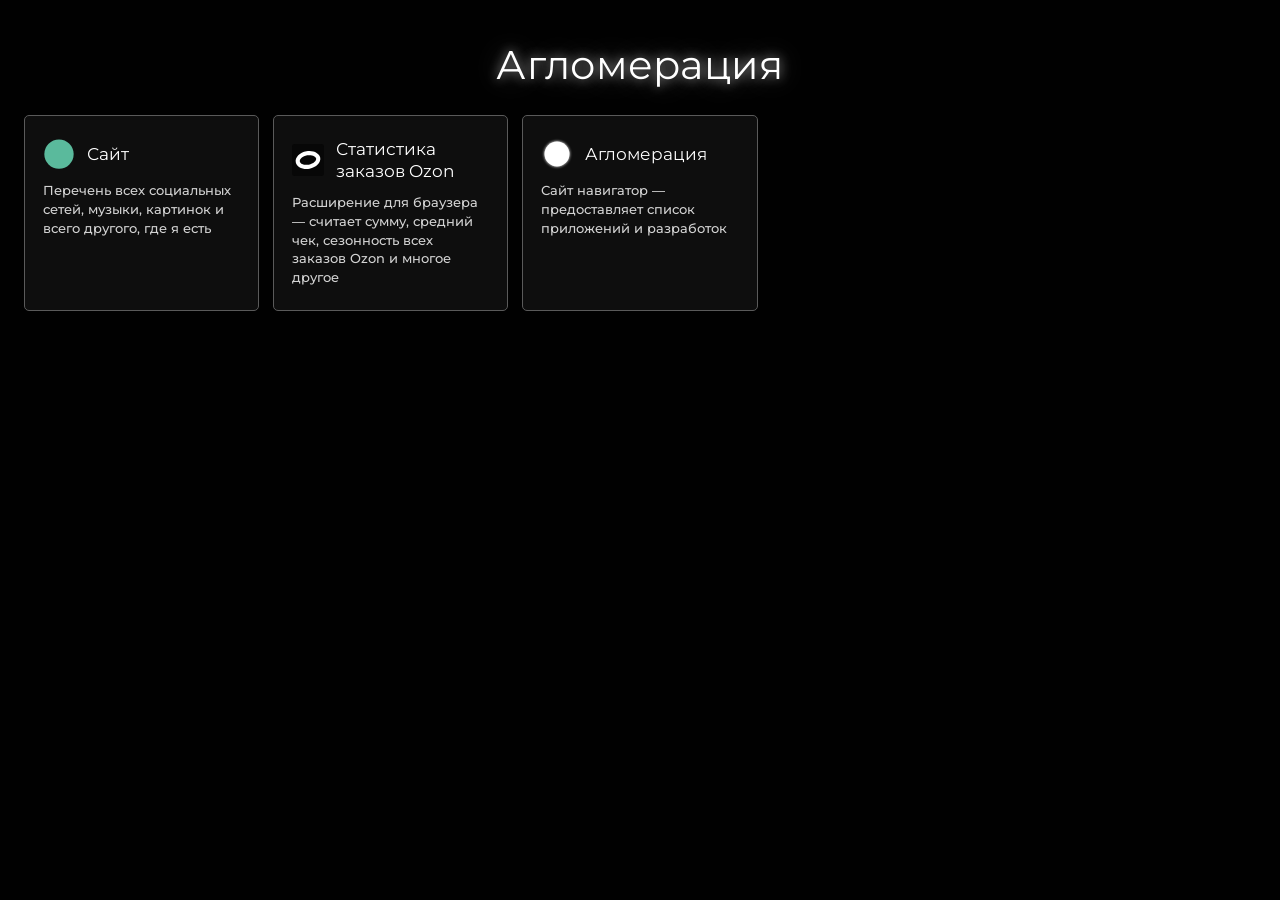
<file: index.html>
<!DOCTYPE html>
<html lang="ru">

<head>
    <meta charset="UTF-8">
    <meta name="viewport" content="width=device-width, initial-scale=1.0">
    <title>Агломерация</title>
    <meta name="description" content="Все приложения/разработки/мечты Boochear">
    <meta name="theme-color" content="#070707">

    <link rel="icon" type="image/svg+xml" href="media/agglomeration.svg">

    <link rel="stylesheet" href="agglomeration.css">
</head>

<body>

    <main class="wrap">
        <h1 class="title">Агломерация</h1>

        <div class="grid">

            <a class="project" href="https://boochear.github.io/" target="_blank" rel="noopener noreferrer">
                <span class="project-head">
                    <img class="project-icon" src="media/site.svg" alt="" width="28" height="28" loading="lazy">
                    <span class="project-name">Сайт</span>
                </span>
                <span class="project-desc">Перечень всех социальных сетей, музыки, картинок и всего другого, где я
                    есть</span>
            </a>

            <a class="project" href="https://boochear.github.io/ozon-orders-stats/" target="_blank"
                rel="noopener noreferrer">
                <span class="project-head">
                    <img class="project-icon" src="media/ozon.svg" alt="" width="28" height="28" loading="lazy">
                    <span class="project-name">Статистика заказов Ozon</span>
                </span>
                <span class="project-desc">Расширение для браузера — считает сумму, средний чек, сезонность
                    всех заказов Ozon и многое другоe</span>
            </a>

            <a class="project" href="https://boochear.github.io/agglomeration/" target="_blank"
                rel="noopener noreferrer">
                <span class="project-head">
                    <img class="project-icon" src="media/agglomeration.svg" alt="" width="28" height="28"
                        loading="lazy">
                    <span class="project-name">Агломерация</span>
                </span>
                <span class="project-desc">Сайт навигатор — предоставляет список приложений и разработок</span>
            </a>

        </div>
    </main>

</body>

</html>
</file>
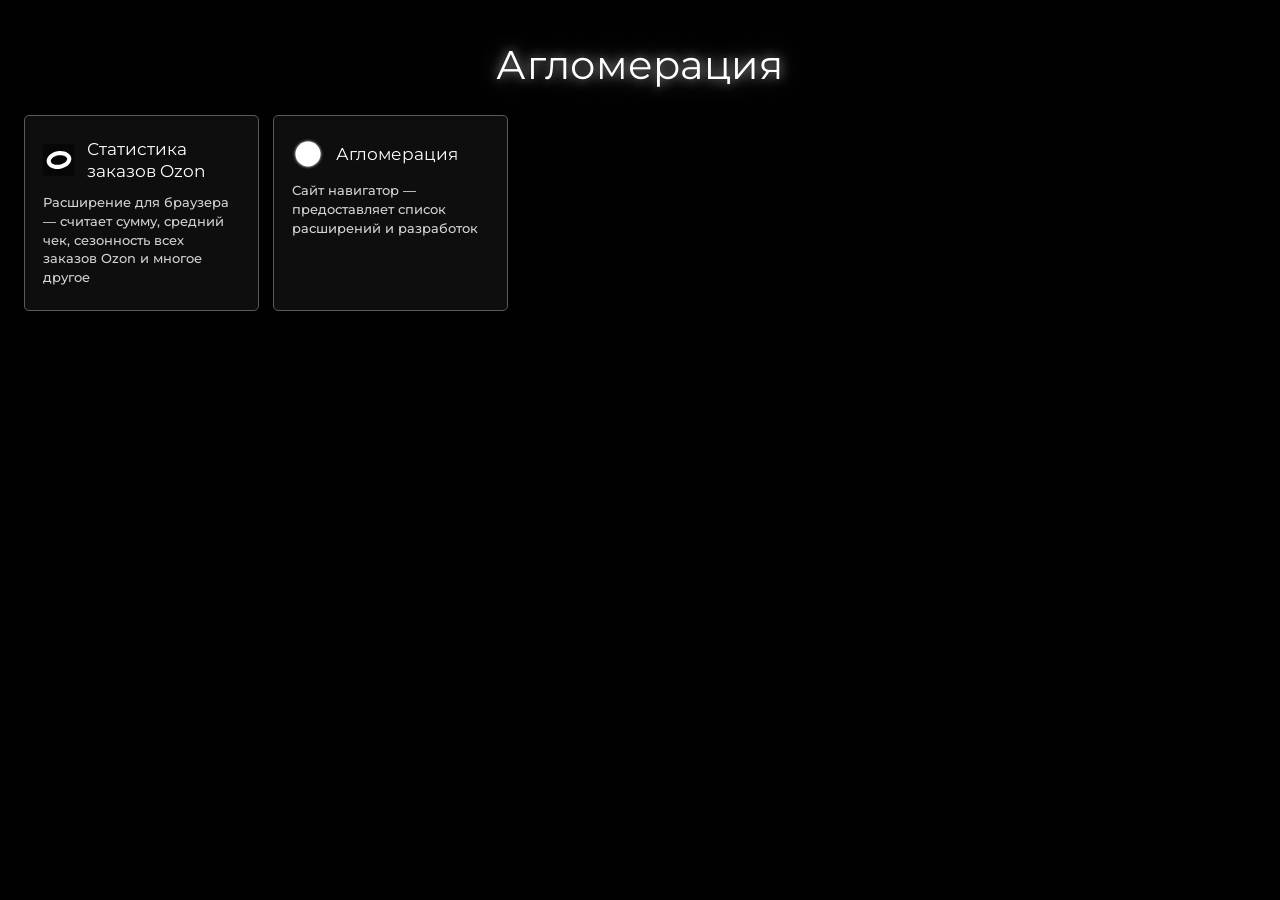
<file: agglomeration.html>
<!DOCTYPE html>
<html lang="ru">

<head>
    <meta charset="UTF-8">
    <meta name="viewport" content="width=device-width, initial-scale=1.0">
    <title>Агломерация — Boochear</title>
    <meta name="theme-color" content="#070707">

    <link rel="icon" type="image/svg+xml" href="/media/icon.svg">

    <link rel="stylesheet" href="agglomeration.css">
</head>

<body>

    <main class="wrap">
        <h1 class="title">Агломерация</h1>

        <div class="grid">

            <a class="project" href="https://boochear.github.io/ozon-orders-stats/" target="_blank"
                rel="noopener noreferrer">
                <span class="project-head">
                    <img class="project-icon" src="media/ozon.svg" alt="" width="28" height="28" loading="lazy">
                    <span class="project-name">Статистика заказов Ozon</span>
                </span>
                <span class="project-desc">Расширение для браузера — считает сумму, средний чек, сезонность
                    всех заказов Ozon и многое другоe</span>
            </a>

            <a class="project" href="https://boochear.github.io/ozon-orders-stats/" target="_blank"
                rel="noopener noreferrer">
                <span class="project-head">
                    <img class="project-icon" src="media/agglomeration.svg" alt="" width="28" height="28"
                        loading="lazy">
                    <span class="project-name">Агломерация</span>
                </span>
                <span class="project-desc">Сайт навигатор — предоставляет список расширений и разработок</span>
            </a>

        </div>
    </main>

</body>

</html>
</file>
<file: agglomeration.css>
@font-face {
    font-family: 'Montserrat';
    src: url('Montserrat/static/Montserrat-Regular.ttf') format('truetype');
    font-weight: 400;
}

@font-face {
    font-family: 'Montserrat';
    src: url('Montserrat/static/Montserrat-Medium.ttf') format('truetype');
    font-weight: 500;
}

@font-face {
    font-family: 'Montserrat';
    src: url('Montserrat/static/Montserrat-SemiBold.ttf') format('truetype');
    font-weight: 600;
}

@font-face {
    font-family: 'Montserrat';
    src: url('Montserrat/static/Montserrat-Bold.ttf') format('truetype');
    font-weight: 700;
}

@font-face {
    font-family: 'Montserrat';
    src: url('Montserrat/static/Montserrat-ExtraBold.ttf') format('truetype');
    font-weight: 800;
}

:root {
    --bg: #010101;
    --text: #ffffff;
    --card-bg: #0e0e0e;
    --card-border: #5a5a5a;
    --card-bg-hover: #313131;
    --muted: rgba(255, 255, 255, 0.815);
    --font-main: 'Montserrat', 'Segoe UI', Arial, sans-serif;
}

* {
    box-sizing: border-box;
    margin: 0;
    padding: 0;
}

html,
body {
    height: 100%;
}

body {
    background: var(--bg);
    color: var(--text);
    font-family: var(--font-main);
    padding: 40px 24px 90px;
}

.wrap {
    max-width: 1360px;
    margin: 0 auto;
}

.title {
    font-size: 40px;
    font-weight: 300;
    letter-spacing: 0.3px;
    text-align: center;
    margin-bottom: 6px;
    text-shadow:
        0 0 12px rgba(255, 255, 255, 0.65),
        0 0 32px rgba(255, 255, 255, 0.35),
        0 0 64px rgba(255, 255, 255, 0.18);
    padding-bottom: 20px;
}

.subtitle {
    font-size: 14px;
    font-weight: 500;
    color: var(--muted);
    text-align: center;
    margin-bottom: 40px;
}

.grid {
    display: grid;
    grid-template-columns: repeat(5, 1fr);
    gap: 14px;
}

.project {
    display: flex;
    flex-direction: column;
    gap: 12px;
    background: var(--card-bg);
    border: 1.5px solid var(--card-border);
    border-radius: 5px;
    padding: 22px 18px;
    text-decoration: none;
    color: var(--text);
    transition: border-color 0.15s ease, background-color 0.15s ease;
}

.project:hover,
.project:focus-visible {
    border-color: var(--text);
    background: var(--card-bg-hover);
}

.project-head {
    display: flex;
    align-items: center;
    gap: 12px;
}

.project-icon {
    width: 32px;
    height: 32px;
    object-fit: contain;
    flex-shrink: 0;
}

.project-icon.mono {
    width: 32px;
    height: 32px;
    display: flex;
    align-items: center;
    justify-content: center;
    background: #1a1a1a;
    border: 1px solid var(--card-border);
    border-radius: 8px;
    font-weight: 700;
    font-size: 14px;
    flex-shrink: 0;
}

.project-name {
    font-size: 17px;
    line-height: 1.3;
}

.project-desc {
    font-size: 12.5px;
    font-weight: 500;
    line-height: 1.5;
    color: var(--muted);
}

@media (max-width: 1100px) {
    .grid {
        grid-template-columns: repeat(4, 1fr);
    }
}

@media (max-width: 860px) {
    .grid {
        grid-template-columns: repeat(3, 1fr);
    }
}

@media (max-width: 620px) {
    .grid {
        grid-template-columns: repeat(2, 1fr);
    }

    .title {
        font-size: 28px;
    }
}

@media (max-width: 420px) {
    body {
        padding: 48px 16px 70px;
    }

    .grid {
        grid-template-columns: 1fr;
    }
}

@media (prefers-reduced-motion: reduce) {
    .project {
        transition: none;
    }
}
</file>
